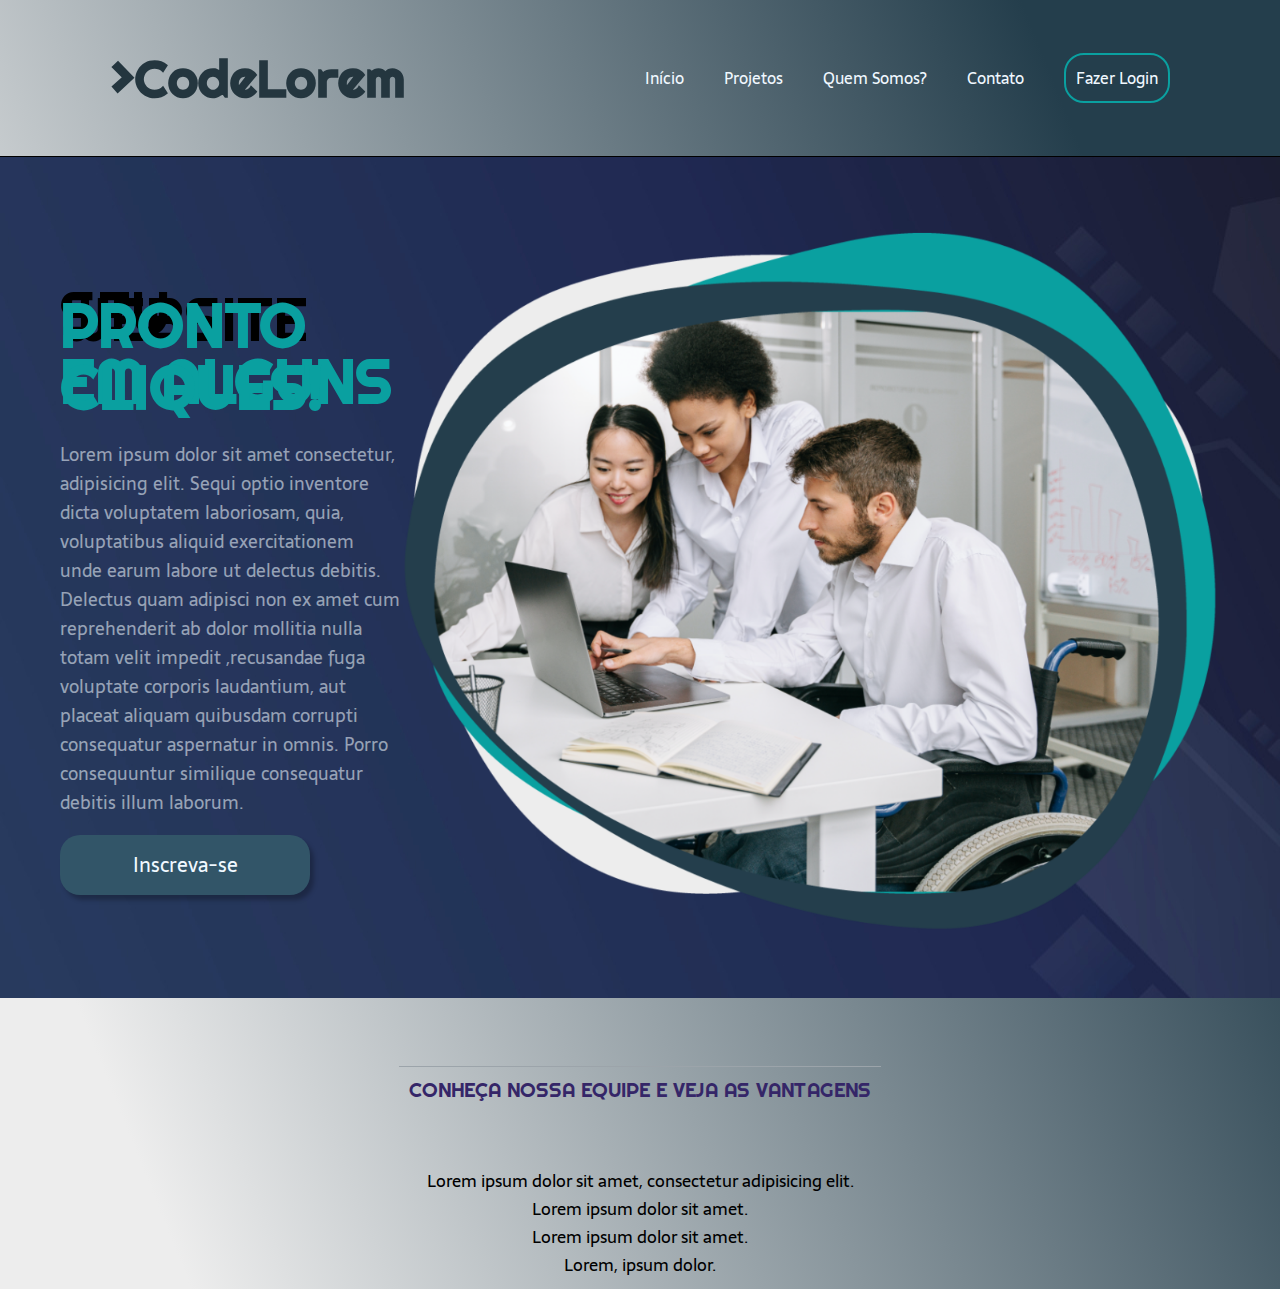
<file: index.html>
<!DOCTYPE html>
<html lang="pt-br">
<head>
    <meta charset="UTF-8">
    <meta http-equiv="X-UA-Compatible" content="IE=edge">
    <meta name="viewport" content="width=device-width, initial-scale=1.0">
    <link rel="stylesheet" href="styles/style.css">
    <link rel="stylesheet" href="styles/media.css">
    <link rel="stylesheet" href="login.html">
    
    <title>>CodeLorem - WebSites Tech</title>
</head>
<body>
    <header> <!--Cabeça-->
        <div id="title"><h1>>CodeLorem</h1></div> <!--NOME INVENTADO/EXEMPLO-->

        <ul id="menu">
            <a href="#"><li id="menu-item">Início</li></a>
            <a href="#"><li id="menu-item">Projetos</li></a>
            <a href="#"><li id="menu-item">Quem Somos?</li></a>
            <a href="#"><li id="menu-item">Contato</li></a>
            <a href="login.html"><li id="menu-itemc">Fazer Login</li></a>

        </ul>

    </header>



    <main> <!--Conteúdo 1-->
        <aside id="cont1">
            <!-- <h2><span id="title2">>CodeLorem!</span></h2> -->
            <h2>Seu Website <span id="pronto">Pronto</span></h2>
            <h2><span id="pronto">Em alguns cliques!</span></h2>
            <p>Lorem ipsum dolor sit amet consectetur, adipisicing elit. Sequi optio inventore dicta voluptatem laboriosam, quia, voluptatibus 
                aliquid exercitationem unde earum labore ut delectus debitis. Delectus quam adipisci non ex amet cum reprehenderit ab dolor mollitia nulla totam velit impedit ,recusandae fuga voluptate corporis laudantium, aut placeat aliquam quibusdam corrupti consequatur aspernatur in omnis. Porro consequuntur similique consequatur debitis illum laborum.</p>
            <div>
                <button id="botao" onclick="mensagem('Página em Desenvolvimento!')">Inscreva-se</button>
            </div>
        </aside>



            
        <img src="components/images/imusk.png" alt="Foto da suposta empresa">

        <br>


        


    </main>



    <footer>
        <aside id="cont2">
            <h3>Conheça nossa equipe e veja as vantagens</h3>
            
            <ul id="ulfinal">
                <li id="lifinal">Lorem ipsum dolor sit amet, consectetur adipisicing elit.</li>
                <li id="lifinal">Lorem ipsum dolor sit amet.</li>
                <li id="lifinal">Lorem ipsum dolor sit amet.</li>
                <li id="lifinal">Lorem, ipsum dolor.</li>
            </ul>
        </aside> 

    </footer>


    <script lang="javascript" src="script/script.js"></script>
</body>
</html>
</file>
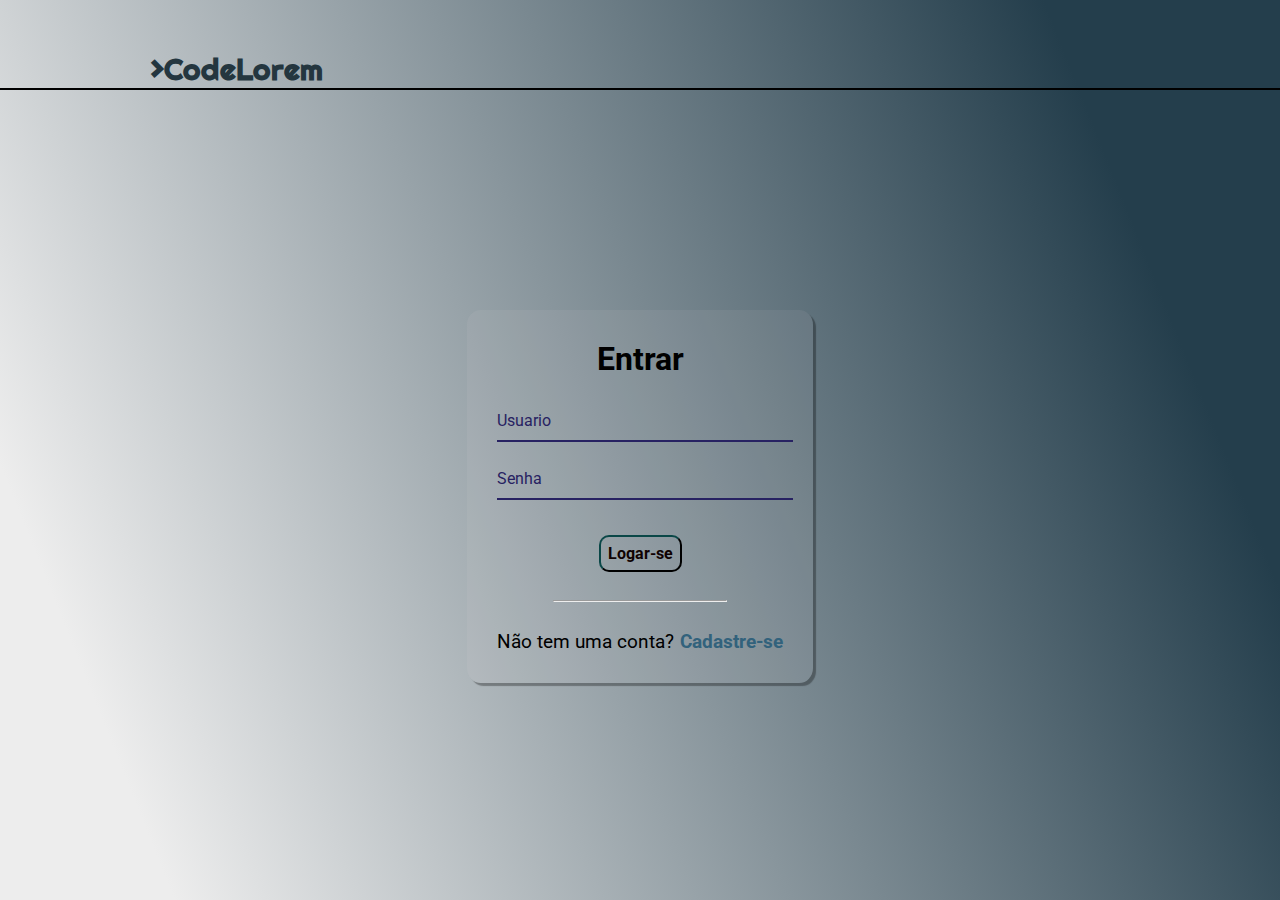
<file: login.html>
<!DOCTYPE html>
<html lang="pt-br">
<head>
    <meta charset="UTF-8">
    <meta http-equiv="X-UA-Compatible" content="IE=edge">
    <meta name="viewport" content="width=device-width, initial-scale=1.0">
    <link rel="stylesheet" href="styles/style2.css">
    <title>Faça Login - CodeLorem</title>
</head>
<body>

    <header>
        <a href="index.html"><h1 class="logotip">>CodeLorem</h1>
    </header></a>



    <main>
    <div class="container">
        <div class="card">
            <h1 class="entrar1">Entrar</h1>

            <div class="label-float">
                <input type="text" id="usuario" placeholder="">
                <label for="usuario">Usuario</label>
            </div>

            <div class="label-float">
                <input type="password" id="senha" placeholder="">
                <label for="usuario">Senha</label>
            </div>

            <div class="justify-content">
                <button>Logar-se</button>
            </div>

            <div class="justify-content">
                <hr>
            </div>

            <code>
                <p class="justify-content">Não tem uma conta?
                    <a href="">Cadastre-se</a>
                </p>
            </code>

        </div>
    </div>
</main>



</body>
</html>
</file>
<file: styles/style.css>
@import url('https://fonts.googleapis.com/css2?family=Righteous&family=Roboto:ital,wght@0,100;0,300;0,400;0,500;0,700;0,900;1,100;1,300;1,400;1,500;1,700;1,900&family=Sarala:wght@400;700&display=swap');

*{
    text-decoration: none;
}

body {
    margin: 0;
    padding: 0;
    box-sizing: border-box;
    background: linear-gradient(68.15deg, #EDEDED 10.62%, #243E4C 85.61%);
    font-family: 'Sarala';
}

header {
    display: flex;
    padding: 10px;
    justify-content: space-around;
    align-items: center;
}

#title {
    color: #24363f;
    font-family: 'Righteous';
    font-size: 26px;
}

#menu {
    display: flex;
    gap: 40px;
    text-decoration: none;
    align-items: center;
}

#menu-item {    
    display: flex;
    /* color: black; */
    color: aliceblue;
    text-decoration: none;
    align-items: center;
}

#menu-item:hover {
    color: #EDEDED;
    transition: 0.4s;
}

#menu-itemc {
    display: flex;
    color: aliceblue;
    text-decoration: none;
    /* border: 2px solid #4a3ddf; */
    border: 2px solid #0AA0A0;
    padding: 10px;
    border-radius: 20px;
}

#menu-itemc:hover {
    color: aliceblue;
    background-color: #0AA0A060;
    transition: 0.8s;
}

/* #menu-item:hover {
    color: rgb(255, 0, 0);
    transition: 0.6s;
} */

img {
    display: flex;
    width: 820px;
    justify-content: end;

}


main {
    color: #f0f8ff90;
    background-image: url(../components/images/backgroundimagem.jpg);
    display: flex;
    flex-direction: row;
    border-top: 0.4px solid rgb(0, 0, 0);
    margin: 0 auto;
    padding: 60px;
    align-items: center;
}


#title2 {
    color: black;

}

h2 {  
    font-weight: 400;
    text-transform: uppercase;
    font-size: 60px;
    font-family: 'Righteous';
    line-height: 6px;
    color: black;
}

p {
    display: flex;
    flex-wrap: wrap;
}

#botao {
    /* background-color: #ECD6C4; */
    background-color: #325568;
    /* background-color: #39667e; */
    width: 250px;
    height: 60px;
    border: none;
    box-shadow: 4px 5px 4px rgba(0, 0, 0, 0.25);
    border-radius: 20px;
    font-weight: 400;
    font-family: 'Sarala', cursive;
    font-size: 20px;
    /* color: #2F2325; */
    color: aliceblue;
    cursor: pointer;
    transition-duration: .6s;
}

#botao:hover {
    color: aliceblue;
    /* background-color: #a00909; */
    background-color: transparent;
    transition: 0.6s;
    transform: scale(1.1);
    border: 1px solid #fff;
}

#cont2 {
    display: flex;
    flex-direction: column;
    align-items: center;
    gap: 24px;
    margin-top: 48px;
    justify-content: end;

}

h3 {
    /* text-shadow: 1px 2px 1px rgb(255, 250, 250); */
    padding: 10px;
    border-top: 0.4px solid rgb(156, 164, 170);
    color: rgb(53, 38, 104);
    font-weight: 400;
    font-size: 20px;
    font-family: 'Righteous';
    text-transform: uppercase;
}

#ulfinal {
    display: flex;
    flex-direction: column;
    font-size: 17px;
    padding: 10px;
    margin: 0;
    
}

#lifinal {
    display: flex;
    text-decoration: none;
    justify-content: center;
}


#pronto {
    /* color: rgb(221, 2, 2); */
    color: #0AA0A0;
    font-weight: bold;

}

p {
    display: flex;
    text-align: left;
    flex-wrap: wrap;
    font-size: 18px;
    font-weight: 400;
}
</file>
<file: styles/media.css>
@media screen and (max-width: 760px){

    header {
        flex-direction: column;
    }

    main {
        flex-direction: column;
    
    }

    h2 {
        text-align: center;
        font-size: 40px;
    }

    img {
        display: none;
    }

    #botao {        
        max-width: 100%;
        justify-content: center;
        flex-direction: end;

    }

    footer {
        padding: 30px;
        margin: 0 auto;
        flex-direction: column;
        border-top: none;
    }

}
</file>
<file: styles/style2.css>
@import url('https://fonts.googleapis.com/css2?family=Roboto:ital,wght@0,100;0,300;0,400;0,500;0,700;0,900;1,100;1,300;1,400;1,500;1,700;1,900&display=swap');

@import url('https://fonts.googleapis.com/css2?family=Righteous&family=Roboto:ital,wght@0,100;0,300;0,400;0,500;0,700;0,900;1,100;1,300;1,400;1,500;1,700;1,900&family=Sarala:wght@400;700&display=swap');

* {
    margin: 0;
    padding: 0;
    font-family: 'Roboto', sans-serif;
}

header {
    display: flex;
    flex-direction: row;
    justify-content: left;
    padding: 0 150px;
    margin-top: 50px;
    border-bottom: 2px solid black;
    font-family: 'Righteous';
}

.logotip {
    font-family: 'Righteous';
    font-size: 30px;
    color: #24363f;
    
}

body {

    background: linear-gradient(68.15deg, #EDEDED 10.62%, #243E4C 85.61%);
    background-repeat: no-repeat;
    background-size: cover;
    background-attachment: fixed
}

main{
    /* background-image: url(../components/images/backgroundimagem.jpg); */
}

.container {
    display: flex;
    justify-content: center;
    margin-top: 220px;
    width: 100%;
}

.card {
    background-color: #fff3f310;
    padding: 30px;
    border-radius: 4%;
    box-shadow: 3px 3px 1px 0px #00000050;
}

.entrar1 {
    text-align: center;
    margin-bottom: 20px;
    color: black;
}

.label-float input {
    width: 100%;
    padding: 5px 5px;
    display: inline-block;
    border: 0;
    border-bottom: 2px solid #272262;
    background-color: transparent;
    outline: none;
    min-width: 180px;
    font-size: 16px;
    transition: all .3s ease-out;
    border-radius: 0;
}

.label-float {
    position: relative;
    padding-top: 13px;
    margin-top: 5%;
    margin-bottom: 5%;
}

.label-float input:focus {
    border-bottom: 2px solid #4038a0;
}

.label-float label {
    color: #272262;
    pointer-events: none;
    position: absolute;
    top: 0;
    left: 0;
    margin-top: 13px;
    transition: all 0.3s ease-out;
}

.label-float input:focus + label {
    font-size: 13px;
    margin-top: 0;
    color: black;
}

button {
    background-color: transparent;
    border-color: #0a4747;
    color: #0f0101;
    padding: 7px;
    font-weight: bold;
    font-size: 12pt;
    margin-top: 20px;
    border-radius: 10px;
    cursor: pointer;
    outline: none;
}

button:hover{
    /* background-color: #272262; */
    background-color: #053030;
    color: aliceblue;
    transition: all .3s ease-out;
}

.justify-content {
    display: flex;
    justify-content: center;
}

hr {
    margin-top: 10%;
    margin-bottom: 10%;
    width: 60%;
}

p {
    font-size: 14pt;
    text-align: center;
    gap: 6px;
}

a {
    color: #32627c;
    font-weight: bold;
    text-decoration: none;
    transition: all .3s ease-out;
}

a:hover {
    color: #3d2fd6;
}
</file>
